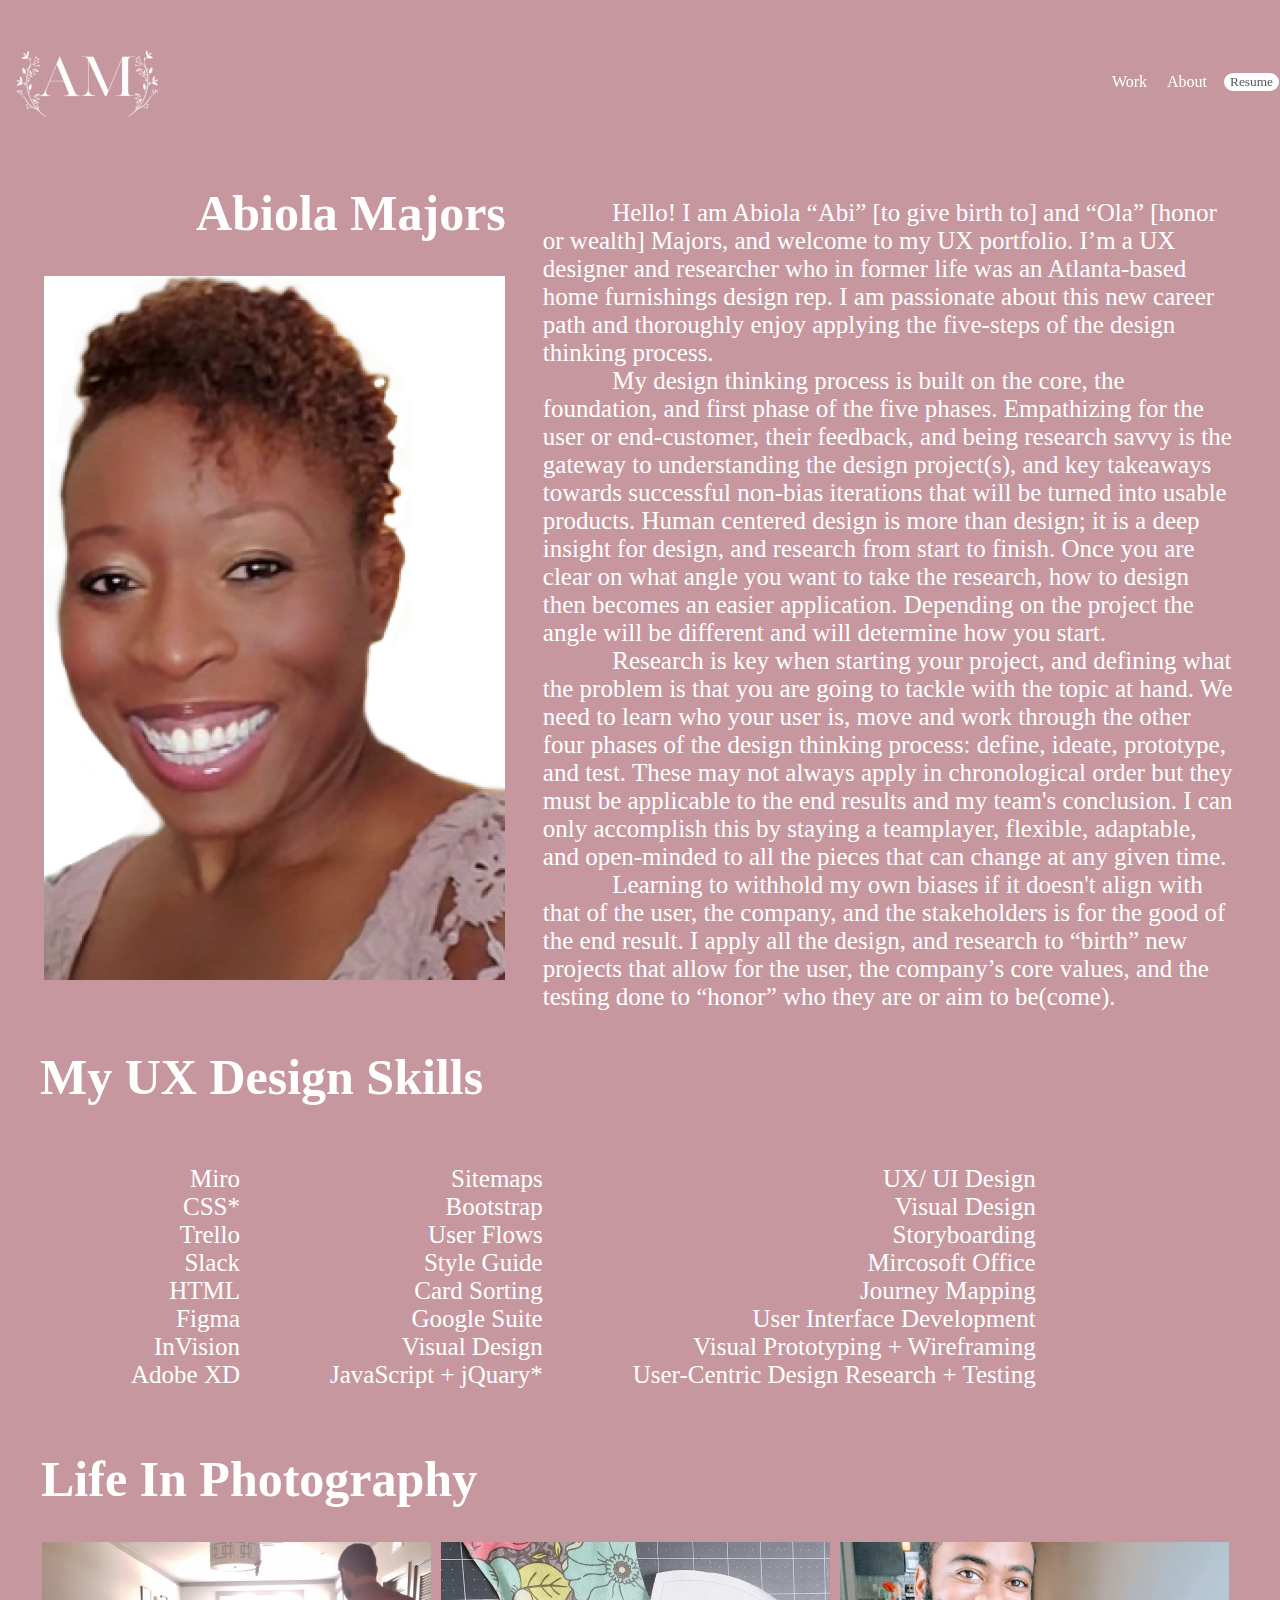
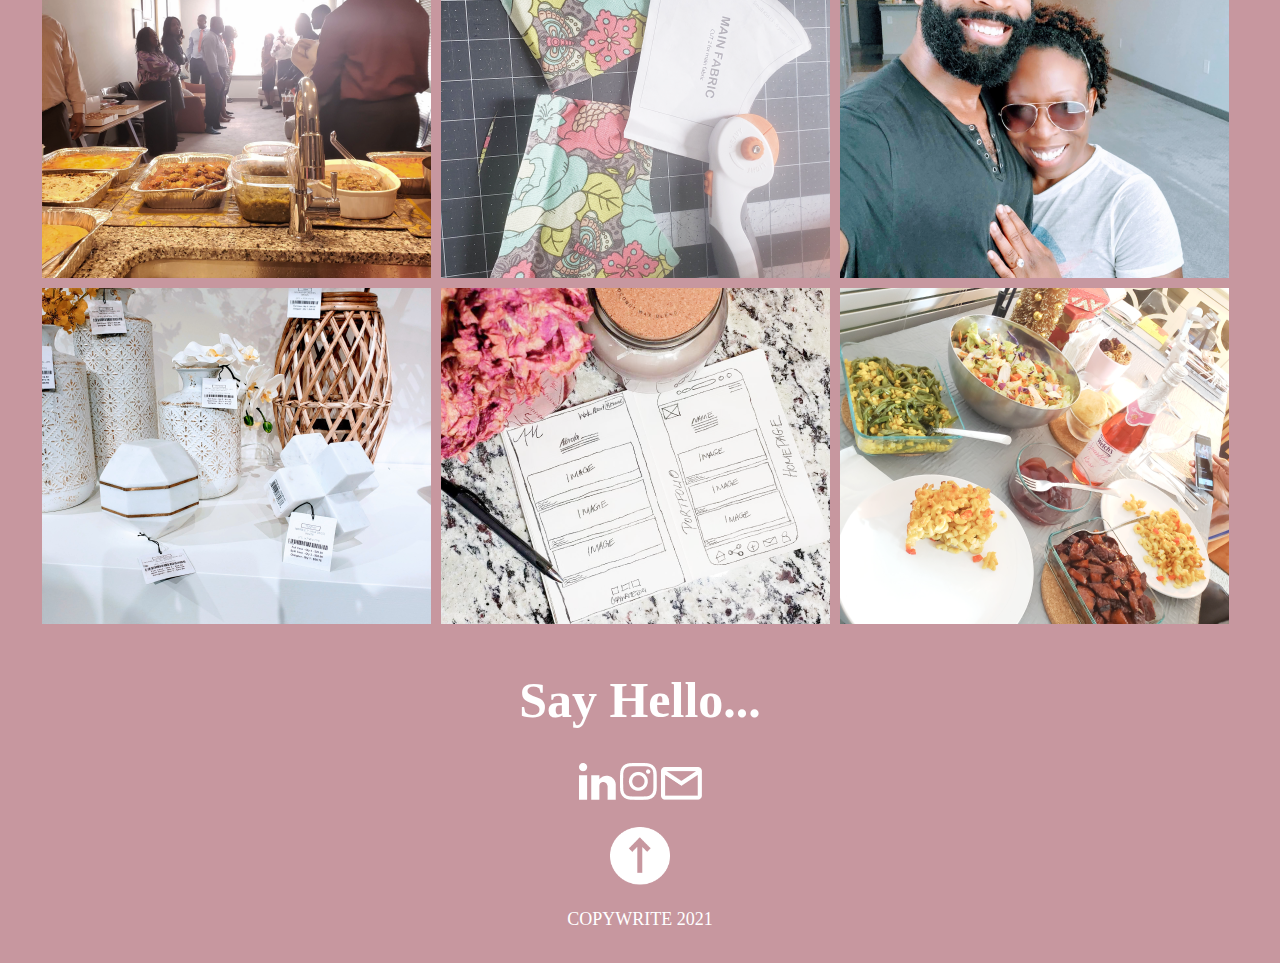
<file: index.html>
<!DOCTYPE html>
<head>
    <link rel="stylesheet" type="text/css" href="css/style.css" />
    <title>Abiola Majors UX Portfolio</title>
    <script src="https://ajax.googleapis.com/ajax/libs/jquery/3.5.1/jquery.min.js"></script>
    <script src="https://code.jquery.com/jquery-1.12.4.js"></script>
</head>
<body>
    <a name="uparrow"></a>
<!--HEADER-->    
<header>
    <div class="logo"> 
        <img src="images/portfolio-logo.png"/>
    </div>
    <nav class="nav">
        <ul>
            <li>Work</li>
            <li>About</li>
        </ul>
        <div class="resumebutton">
            <button type="button">Resume</button>
            <script>
                $(document).ready(function(){
                  $("p").hover(function(){
                    $(this).css("background-color", "rosegold");
                    }, function(){
                    $(this).css("outside-stroke", "grey");
                  });
                });
                </script>
        </div>
    </nav>
</header>
<section class="maintopcontent">
<!--HERO IMG-->
<div class="heroImg">
    <div class="content"> 
        <div class="imgofme">
            <ul>
                <li><h1>Abiola Majors</h1></li>
            </ul>
            <div class="imgtrim">
                <img src="images/portfolio-about-me.png"/>
            </div>
        </div>
        <div class="allpara"> 
            <p>Hello! I am Abiola “Abi” [to give birth to] and “Ola” [honor or wealth] Majors, and welcome to my UX portfolio. I’m a UX designer and researcher who in former life was an Atlanta-based home furnishings design rep. I am passionate about this new career path and thoroughly enjoy applying the five-steps of the design thinking process.</p>
            <p>My design thinking process is built on the core, the foundation, and first phase of the five phases. Empathizing for the user or end-customer, their feedback, and being research savvy is the gateway to understanding the design project(s), and key takeaways towards successful non-bias iterations that will be turned into usable products. Human centered design is more than design; it is a deep insight for design, and research from start to finish.
            Once you are clear on what angle you want to take the research, how to design then becomes an easier application. Depending on the project the angle will be different and will determine how you start.</p>
            <p>Research is key when starting your project, and defining what the problem is that you are going to tackle with the topic at hand. We need to learn who your user is, move and work through the other four phases of the design thinking process: define, ideate, prototype, and test. These may not always apply in chronological order but they must be applicable to the end results and my team's conclusion. I can only accomplish this by staying a teamplayer, flexible, adaptable, and open-minded to all the pieces that can change at any given time.</p>
            <p>Learning to withhold my own biases if it doesn't align with that of the user, the company, and the stakeholders is for the good of the end result. I apply all the design, and research to “birth” new projects that allow for the user, the company’s core values, and the testing done to “honor” who they are or aim to be(come).</p>
        </div>    
    </div>
</div>  
<!--MY UX DESIGN SKILLS-->
<section class="myuxdesignskills">
    <h1>My UX Design Skills</h1>
</section>
<div class="flexcontainer">
    <ul style="list-style-type: none;">
        <li> Miro </li>
        <li> CSS* </li>
        <li> Trello </li>
        <li> Slack </li> 
        <li> HTML </li>
        <li> Figma </li>
        <li> InVision </li>
        <li> Adobe XD </li>
    </ul>
    <ul style="list-style-type:none;"> 
        <li> Sitemaps </li>
        <li> Bootstrap </li>
        <li> User Flows </li>
        <li> Style Guide </li>
        <li> Card Sorting </li>
        <li> Google Suite </li>
        <li> Visual Design </li>
        <li> JavaScript + jQuary* </li>
    </ul>
    <ul style="list-style-type:none;"> 
        <li> UX/ UI Design </li>
        <li> Visual Design </li>
        <li> Storyboarding </li>
        <li> Mircosoft Office </li>
        <li> Journey Mapping </li>
        <li> User Interface Development </li>
        <li> Visual Prototyping + Wireframing </li>
        <li> User-Centric Design Research + Testing </li>
    </ul>
</div>
<!--LIFE IN PHOTOS-->
<div class="lifeinphotographyImg">
        <h1>Life In Photography</h1>
    <div class="lifeinphotography">
        <img src="images/portfolio-life-in-photo1.png"/>
        <img src="images/portfolio-life-in-photo2.png"/>
        <img src="images/portfolio-life-in-photo3.png"/>
        <img src="images/portfolio-life-in-photo4.png"/>
        <img src="images/portfolio-life-in-photo5.png"/>
        <img src="images/portfolio-life-in-photo6.png"/>
    </div>
</div>    
<div class="sayhello">
        <h1>Say Hello...</h1>
    <div class="socialicon">
        <a href="https://www.linkedin.com/in/abiola-b-01149665/" target="_blank" title="LindedIn" 
            class="icon-link"><img src="images/LinkedIn-icon.png"></a>
        <a href="https://www.instagram.com/ms_abibee/" title="Instagram" 
            class="icon-link"><img src="images/instagram-icon.png"></a>
        <a href="mailto: abibobcombe@gmail.com" title="Email" 
        class="icon-link"><img src="images/email-icon.png" alt="Email"></a>
    </div>
</div>
</section>
<div class="uparrow">   
    <a href="#uparrow" header="Go to top">
            <img src="images/scroll-up-arrow.png"/></a>
    </div>         
<!--FOOTER-->
<footer> 
        <div class="copywrite">COPYWRITE 2021</div>
</footer>
<!--jQuery Event-->
    <script src="js/index.js"></script>
</body>
</html>
</file>
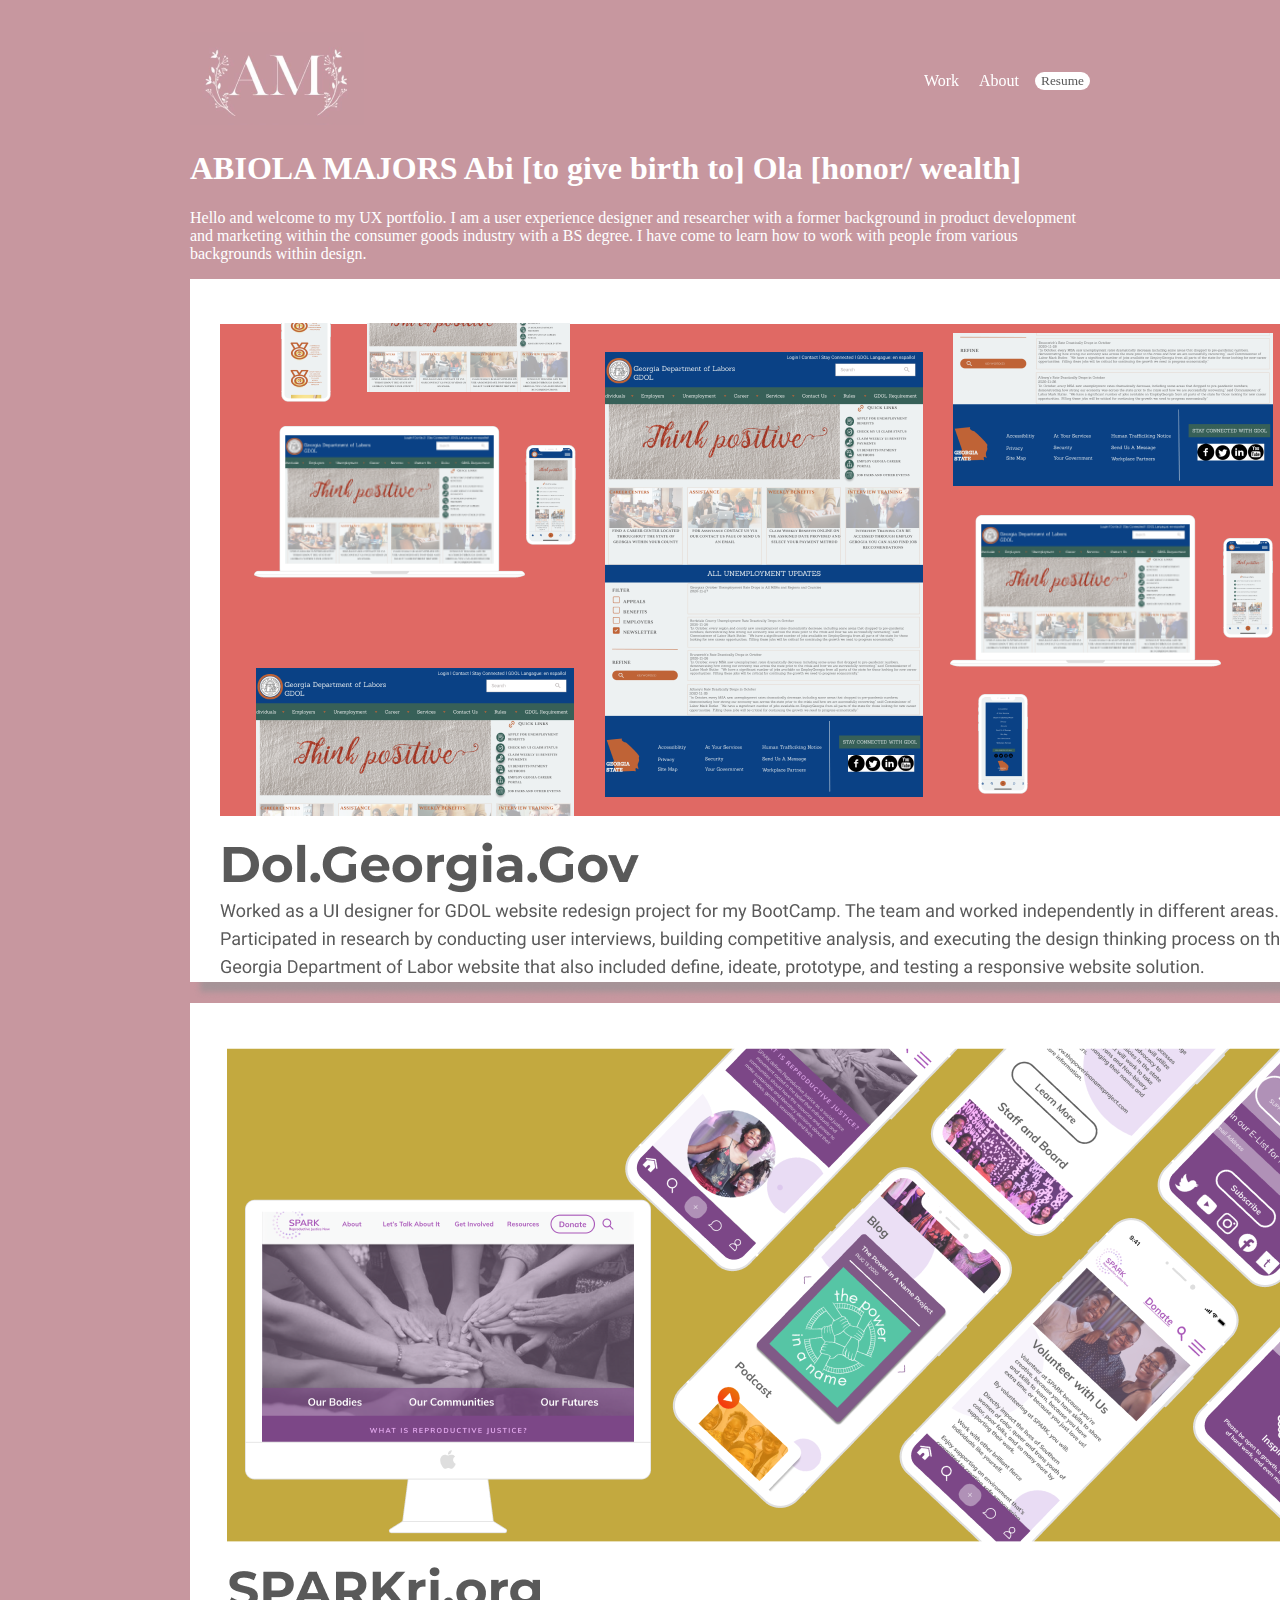
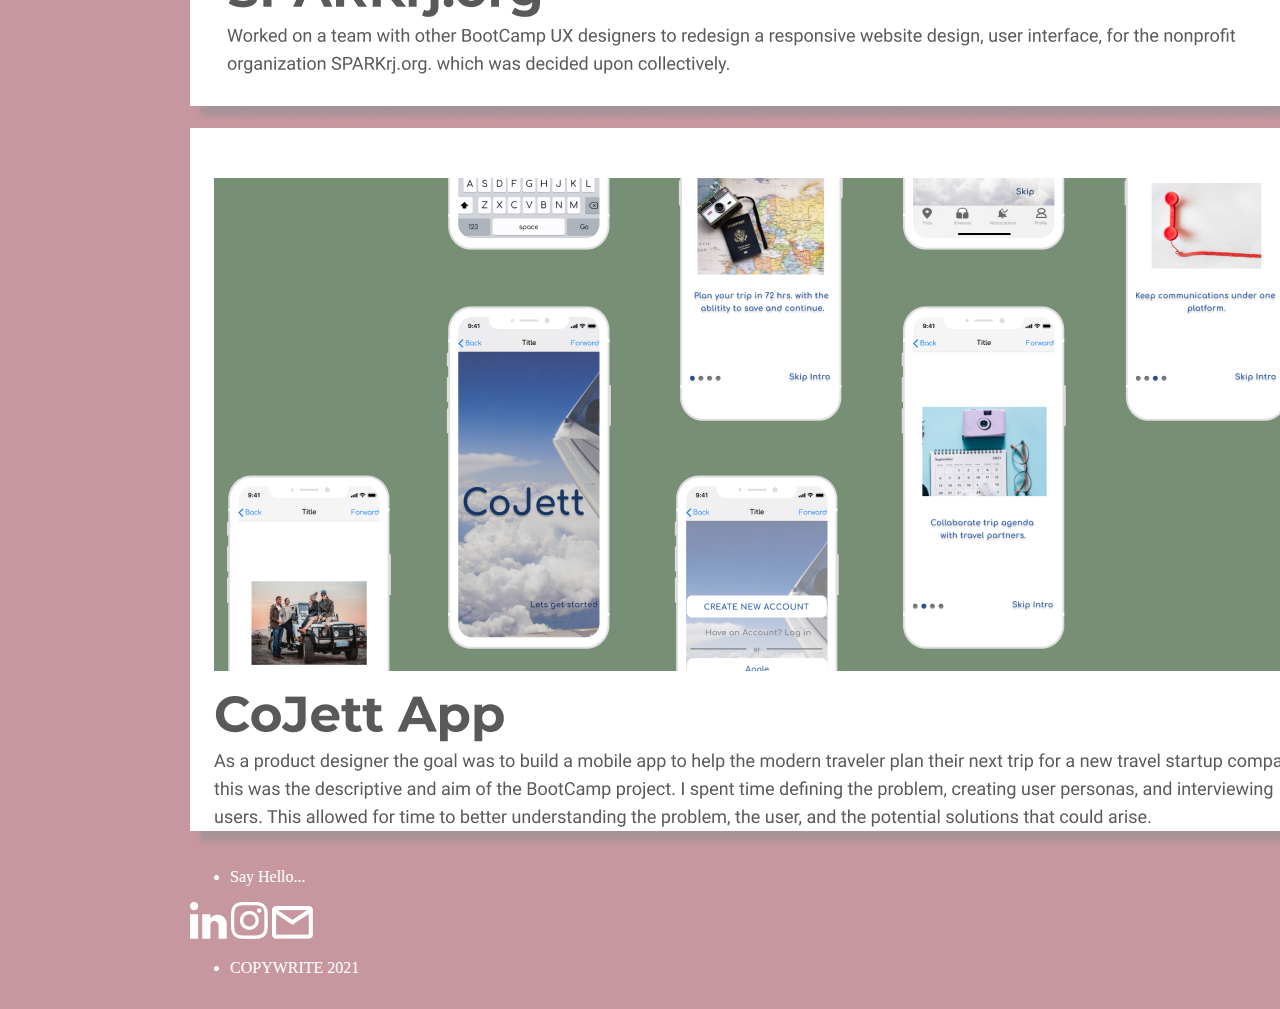
<file: mywork/index.html>
<!DOCTYPE html>
<head>
    <link rel="stylesheet" type="text/css" href="css/style.css" />
    <title>Abiola Majors UX Portfolio</title>
</head>
<body>
    <a name="toparrow"></a>
<!--WORK HEADER-->    
<header>
    <div class="logo"> 
        <img src="image/portfolio-logo.png"/>
    </div>
    <nav class="nav">
        <ul>
            <li>Work</li>
            <li>About</li>
        </ul>
        <div class="resumebutton">
            <button type="button">Resume</button>
        </div>
    </nav>
</header>
<!--WORK HERO IMG-->
<section class="myworkImg">
    <h1>ABIOLA MAJORS
        Abi [to give birth to]
        Ola [honor/ wealth]</h1>
    <p>Hello and welcome to my UX portfolio. I am a user experience designer and researcher with a former background in product development and marketing within the consumer goods industry with a BS degree. I have come to learn how to work with people from various backgrounds within design.</p>
</section>
<div class="workGrid">
    <div class="workprjsGrid"> 
            <img src="image/dol.georiga.gov hero img.png"/>
            <img src="image/sparkrj.org hero.png"/>
            <img src ="image/cojett app hero img.png"/>    
    </div>
</div>  
<div class="sayhello">
    <ul>
        <li>Say Hello...</li>
    </ul>
    <div class="sayhello">
        <a href=“https://www.linkedin.com/in/abiola-bobcombe-01149665/” title="LindedIn" 
            class="icon-link"><img src="image/LinkedIn-icon.png"></a>
        <a href=“https://www.instagram.com/ms_abibee/” title="Instagram" 
            class="icon-link"><img src="image/instagram-icon.png"></a>
        <a href="mailto: abibobcombe@gmail.com" title="Email" 
        class="icon-link"><img src="image/email-icon.png" alt="Email"></a>
    </div>
</div>
<!--FOOTER-->
<footer> 
    <ul>
        <a href="#uparrow" header="Go to top"></a>
        <li class="inline-block">COPYWRITE 2021</li>
    </ul> 
</footer>
</body>
</html>
</file>
<file: css/style.css>
html {
  scroll-behavior: smooth;
}

body {
    max-width: 1300px;
    background: #C7979F;
    color: #FFFFFF;
    margin: 2em auto;
  }

  header {
    align-items: center;
    display: flex;
  }

  .logo {
    margin: auto auto auto 0;
  }  

nav {
  display: flex; 
  position: -webkit-sticky; /* Safari */
  align-items: center;
  color: #FFFFFF;
  position: sticky;
  top: 0;
}

.nav li {
  padding-right: 1em;
  display: inline-block; 
  list-style-type: none;
}

button {
  border-width: 0px; 
  background-color: #FFFFFF;
  color: #595959;
  border: none;
  border-radius: 15px;
  font-family: montserrat;
   }

  div {
    border: thin solid #c7979f; 
  }
/* ABOVE THIS IS EVERYTHING INSIDE THE HEADER*/

.content {
  display: flex;
  justify-content: space-evenly;
}

.heroImg li{ 
  padding-right: 0em;
  display: inline-block; 
  list-style-type: none;
  font-size: 33px;
  vertical-align: middle;
}

.imgofme {
  width: 40%;
}

.imgofme ul {
  text-align: right;
  margin-bottom: 0px;
}

.imgofme img {
  width: 100%;
  margin-top: -59px;
  height: auto;
  margin-right: 21px;
  display: flex; 
  align-content: center;
}

.imgtrim {
  max-height: 704px;
  overflow: hidden;
}

p {
  display: block;
  margin-block-start: 0em;
  margin-block-end: 0em;
  margin-inline-start: 0px;
  margin-inline-end: 0px;
  font-size: 25px
}
div.allpara {
  width: 60%;
  text-indent: 10%;
  padding-left: 35px;
  padding-top: 65px;
}

.maintopcontent {
  max-width: 1200px;
  margin: 0 auto;
}
/* ABOVE THIS IS EVERYTHING INSIDE THE HERO IMG*/

.myuxdesignskills {
  font-size: 40px;
}
.flexcontainer {
  display: flex;
  flex-wrap: wrap;
  font-size: 25px;
  text-align: right;
  text-indent: 50px;
}
/* ABOVE THIS IS EVERYTHING INSIDE THE MY UX DESIGN SKILLS*/

.lifeinphotographyImg { 
  max-width: 100%;
  height: auto;
  font-size: 40px;
}
.lifeinphotographyImg { 
  display: grid;
}
.lifeinphotographyImg {
  font-size: 40px;
}
h1 {
  font-size: 50px;
}
.sayhello, footer {
  display: flex; 
  align-items: center;
  margin: 0 auto;
  flex-direction: column; 
}
.uparrow {
  margin: 20px auto;
  text-align: center;
  height: 60px;
  max-width: 60px;
}
.uparrow img {
  width: 100%;
  height: auto;
}
/* ABOVE THIS IS EVERYTHING INSIDE THE LIFE IN PHOTOS*/

footer { 
  font-size: 40px;
}
.copywrite {
  font-size: 18px;
}
/* ABOVE THIS IS EVERYTHING INSIDE THE FOOTER*/

/* Your CSS styles for your grid template area here- ASK HOLLY ABOUT THIS SECTION ??? */

#categorygrid {
  margin: 0px 5%;
  display: grid;  
}
@media only screen and (max-width: 400px) {
  body {
    background-color: #C7979F;
    display: flex;
    flex-direction: column;
    width: 100%;
    
  }
}
/* THIS IS EVERYTHING INSIDE THE MOBILE MEDIA QUERY B*/
</file>
<file: mywork/css/style.css>
body {
    max-width: 900px;
    background: #C7979F;
    color: #FFFFFF;
    margin: 2em auto;
  }
  header {
    align-items: center;
    display: flex;
  }

  .logo {
    margin: auto auto auto 0;
  }  
nav {
  display: flex; 
  position: -webkit-sticky; /* Safari */
  align-items: center;
  color: #FFFFFF;
  position: sticky;
  top: 0;
}
.nav li {
  padding-right: 1em;
  display: inline-block; 
  list-style-type: none;
}
button {
  border-width: 0px; 
  background-color: #FFFFFF;
  color: #595959;
  border: none;
  border-radius: 15px;
  font-family: montserrat;
   }
   /* ABOVE THIS IS EVERYTHING INSIDE THE WORK HEADER*/

   /* ABOVE THIS IS EVERYTHING INSIDE THE WORK HERO IMG*/

    /* ABOVE THIS IS EVERYTHING INSIDE THE WORK FOOTER*/
</file>
